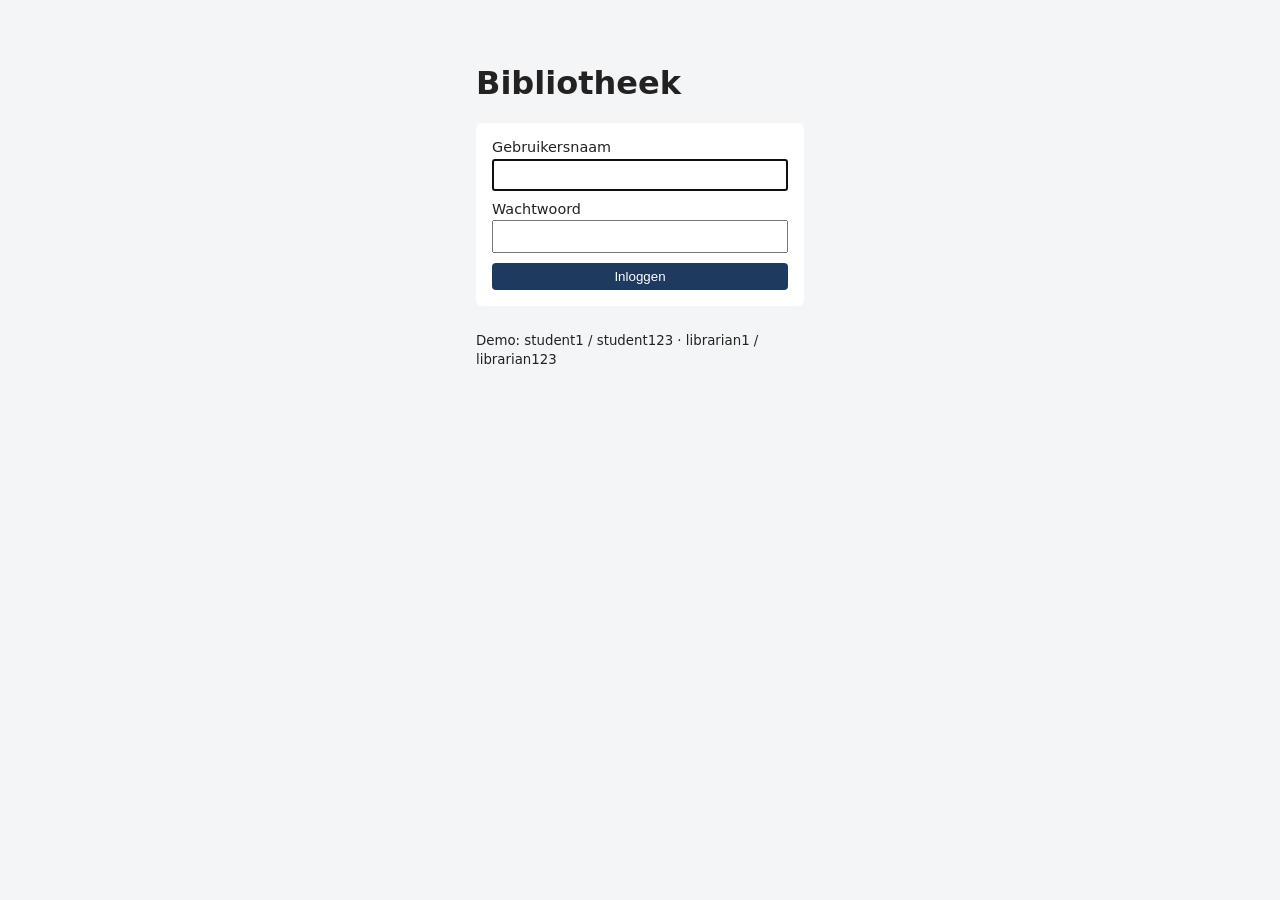
<file: src/main/webapp/index.html>
<!DOCTYPE html>
<html lang="nl">
<head>
  <meta charset="UTF-8">
  <meta name="viewport" content="width=device-width, initial-scale=1">
  <title>Bibliotheek - Inloggen</title>
  <link rel="stylesheet" href="css/style.css">
</head>
<body>
  <main class="login">
    <h1>Bibliotheek</h1>
    <div id="msg" class="msg"></div>
    <form id="loginForm">
      <label>Gebruikersnaam <input id="username" required autofocus></label>
      <label>Wachtwoord <input id="password" type="password" required></label>
      <button type="submit">Inloggen</button>
    </form>
    <p><small>Demo: student1 / student123 &middot; librarian1 / librarian123</small></p>
  </main>
  <script src="js/api.js"></script>
  <script>
    document.getElementById('loginForm').addEventListener('submit', async (e) => {
      e.preventDefault();
      try {
        const res = await apiFetch('/auth/login', {
          method: 'POST',
          body: JSON.stringify({
            username: document.getElementById('username').value,
            password: document.getElementById('password').value
          })
        });
        sessionStorage.setItem('session', JSON.stringify(res));
        location.href = res.role === 'LIBRARIAN' ? 'manage.html' : 'items.html';
      } catch (err) {
        showMessage(err.message, 'error');
      }
    });
  </script>
</body>
</html>
</file>
<file: src/main/webapp/css/style.css>
* { box-sizing: border-box; }
body { font-family: system-ui, sans-serif; margin: 0; background: #f4f5f7; color: #222; }
nav { background: #1f3a5f; padding: 0.6rem 1rem; display: flex; gap: 1rem; align-items: center; }
nav a, nav button { color: #fff; text-decoration: none; background: none; border: 0; font: inherit; cursor: pointer; }
nav a.active { font-weight: bold; text-decoration: underline; }
nav .spacer { flex: 1; }
main { max-width: 900px; margin: 1.5rem auto; padding: 0 1rem; }
h1 { margin-top: 0; }
table { width: 100%; border-collapse: collapse; background: #fff; }
th, td { text-align: left; padding: 0.5rem 0.7rem; border-bottom: 1px solid #e3e3e3; }
th { background: #eef1f5; }
button.action, form button { background: #1f3a5f; color: #fff; border: 0; padding: 0.4rem 0.8rem; border-radius: 4px; cursor: pointer; }
button.danger { background: #a33; }
button:disabled { opacity: 0.5; cursor: not-allowed; }
form { background: #fff; padding: 1rem; border-radius: 6px; display: grid; gap: 0.6rem; margin-bottom: 1.5rem; }
label { display: grid; gap: 0.2rem; font-size: 0.9rem; }
input, select { padding: 0.4rem; font: inherit; }
.msg { padding: 0.6rem 0.8rem; border-radius: 4px; margin-bottom: 1rem; display: none; }
.msg.error { display: block; background: #fde8e8; color: #7a1c1c; }
.msg.ok { display: block; background: #e6f4ea; color: #1c5a2b; }
.badge { padding: 0.1rem 0.5rem; border-radius: 10px; font-size: 0.8rem; }
.badge.free { background: #e6f4ea; color: #1c5a2b; }
.badge.out { background: #fde8e8; color: #7a1c1c; }
.login { max-width: 360px; margin: 4rem auto; }
</file>
